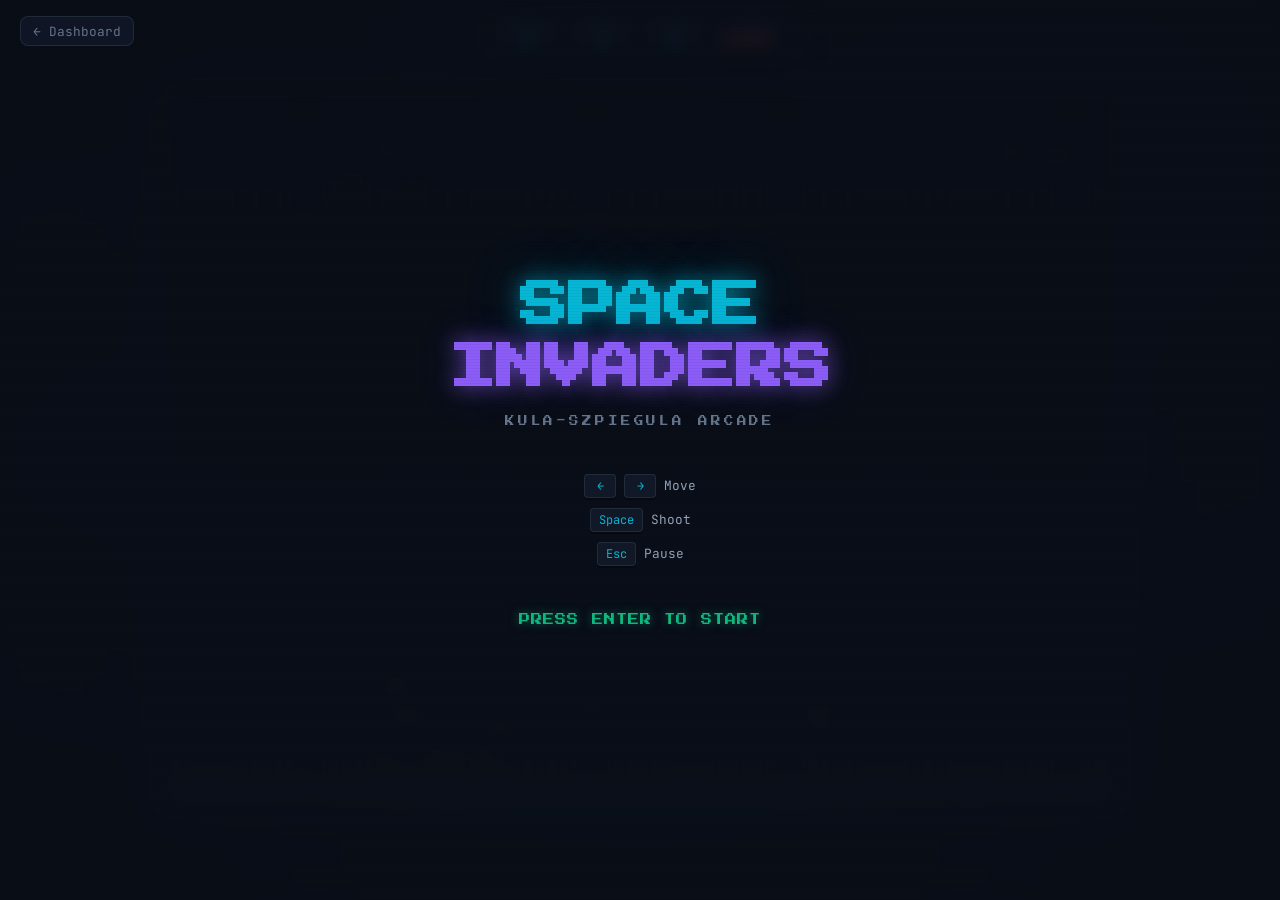
<file: internal/web/static/game.html>
<!DOCTYPE html>
<html lang="en">

<head>
    <meta charset="UTF-8">
    <meta name="viewport" content="width=device-width, initial-scale=1.0">
    <title>Space Invaders</title>
    <link rel="icon" href="kula.svg">
    <meta name="description"
        content="Retro Space Invaders arcade game — an easter egg in the Kula-Szpiegula server monitor.">
    <link rel="preconnect" href="https://fonts.googleapis.com">
    <link rel="preconnect" href="https://fonts.gstatic.com" crossorigin>
    <link
        href="https://fonts.googleapis.com/css2?family=Inter:wght@300;400;500;600;700&family=JetBrains+Mono:wght@400;500;700&family=Press+Start+2P&display=swap"
        rel="stylesheet">
    <link rel="stylesheet" href="game.css">
</head>

<body>
    <!-- Scanline CRT overlay -->
    <div class="scanlines"></div>

    <!-- Back to dashboard -->
    <a href="/" class="back-link" id="back-link">← Dashboard</a>

    <!-- HUD -->
    <div class="hud" id="hud">
        <div class="hud-item">
            <span class="hud-label">SCORE</span>
            <span class="hud-value" id="hud-score">0</span>
        </div>
        <div class="hud-item">
            <span class="hud-label">LEVEL</span>
            <span class="hud-value" id="hud-level">1</span>
        </div>
        <div class="hud-item">
            <span class="hud-label">HIGH</span>
            <span class="hud-value" id="hud-high">0</span>
        </div>
        <div class="hud-item hud-lives">
            <span class="hud-label">LIVES</span>
            <span class="hud-value" id="hud-lives">♥♥♥</span>
        </div>
    </div>

    <!-- Game canvas -->
    <canvas id="game-canvas"></canvas>

    <!-- Start screen overlay -->
    <div class="overlay" id="start-screen">
        <div class="overlay-content">
            <h1 class="game-title">SPACE<br><span class="title-accent">INVADERS</span></h1>
            <div class="title-subtitle">KULA-SZPIEGULA ARCADE</div>
            <div class="controls-info">
                <div class="control-row"><kbd>←</kbd> <kbd>→</kbd> Move</div>
                <div class="control-row"><kbd>Space</kbd> Shoot</div>
                <div class="control-row"><kbd>Esc</kbd> Pause</div>
            </div>
            <div class="start-prompt blink">PRESS ENTER TO START</div>
        </div>
    </div>

    <!-- Pause overlay -->
    <div class="overlay hidden" id="pause-screen">
        <div class="overlay-content">
            <h2 class="pause-title">PAUSED</h2>
            <div class="start-prompt blink">PRESS ESC TO RESUME</div>
        </div>
    </div>

    <!-- Game over overlay -->
    <div class="overlay hidden" id="gameover-screen">
        <div class="overlay-content">
            <h2 class="gameover-title">GAME OVER</h2>
            <div id="new-highscore-alert" class="hidden highscore-alert blink">NEW HIGH SCORE!</div>
            <div class="final-score">
                <span class="final-label">FINAL SCORE</span>
                <span class="final-value" id="final-score">0</span>
            </div>
            <div class="final-score">
                <span class="final-label">HIGH SCORE</span>
                <span class="final-value" id="final-high">0</span>
            </div>
            <div class="start-prompt blink">PRESS ENTER TO RESTART</div>
        </div>
    </div>

    <!-- Level up overlay -->
    <div class="overlay hidden" id="levelup-screen">
        <div class="overlay-content">
            <h2 class="levelup-title">LEVEL <span id="levelup-num">2</span></h2>
            <div class="levelup-text">GET READY</div>
        </div>
    </div>

    <script src="game.js"></script>
</body>

</html>
</file>
<file: internal/web/static/game.css>
/* ============================================================
   Space Invaders – Kula-Szpiegula Arcade
   Neon cyberpunk theme matching the dashboard aesthetics
   ============================================================ */

:root {
    --bg-primary: #0a0e17;
    --bg-secondary: #111827;
    --bg-card: rgba(17, 24, 39, 0.85);
    --border-color: rgba(55, 65, 81, 0.5);
    --border-glow: rgba(59, 130, 246, 0.3);
    --text-primary: #f1f5f9;
    --text-secondary: #94a3b8;
    --text-muted: #64748b;
    --accent-blue: #3b82f6;
    --accent-cyan: #06b6d4;
    --accent-green: #10b981;
    --accent-yellow: #f59e0b;
    --accent-orange: #f97316;
    --accent-red: #ef4444;
    --accent-purple: #8b5cf6;
    --accent-pink: #ec4899;
    --shadow-lg: 0 10px 30px rgba(0, 0, 0, 0.4);
    --shadow-glow: 0 0 20px rgba(59, 130, 246, 0.1);
    --radius: 12px;
    --radius-sm: 8px;
    --font-pixel: 'Press Start 2P', monospace;
    --font-sans: 'Inter', -apple-system, BlinkMacSystemFont, sans-serif;
    --font-mono: 'JetBrains Mono', 'Fira Code', monospace;
}

*,
*::before,
*::after {
    margin: 0;
    padding: 0;
    box-sizing: border-box;
}

html,
body {
    width: 100%;
    height: 100%;
    overflow: hidden;
}

body {
    font-family: var(--font-sans);
    background: var(--bg-primary);
    color: var(--text-primary);
    display: flex;
    align-items: center;
    justify-content: center;
    background-image:
        radial-gradient(ellipse at 20% 50%, rgba(59, 130, 246, 0.06) 0%, transparent 50%),
        radial-gradient(ellipse at 80% 20%, rgba(139, 92, 246, 0.06) 0%, transparent 50%),
        radial-gradient(ellipse at 50% 80%, rgba(6, 182, 212, 0.05) 0%, transparent 50%);
}

/* ---- CRT Scanlines ---- */
.scanlines {
    position: fixed;
    inset: 0;
    pointer-events: none;
    z-index: 1000;
    background: repeating-linear-gradient(0deg,
            rgba(0, 0, 0, 0.03) 0px,
            rgba(0, 0, 0, 0.03) 1px,
            transparent 1px,
            transparent 3px);
    animation: scanlineFlicker 0.1s infinite;
}

@keyframes scanlineFlicker {

    0%,
    100% {
        opacity: 1;
    }

    50% {
        opacity: 0.97;
    }
}

/* ---- Canvas ---- */
#game-canvas {
    display: block;
    position: absolute;
    top: 50%;
    left: 50%;
    transform: translate(-50%, -50%);
    border: 1px solid var(--border-color);
    border-radius: var(--radius-sm);
    box-shadow:
        0 0 40px rgba(59, 130, 246, 0.08),
        0 0 80px rgba(139, 92, 246, 0.05),
        inset 0 0 60px rgba(0, 0, 0, 0.3);
    image-rendering: pixelated;
}

/* ---- Back Link ---- */
.back-link {
    position: fixed;
    top: 16px;
    left: 20px;
    z-index: 1500;
    color: var(--text-muted);
    text-decoration: none;
    font-family: var(--font-mono);
    font-size: 0.8rem;
    padding: 0.35rem 0.75rem;
    border: 1px solid var(--border-color);
    border-radius: var(--radius-sm);
    background: var(--bg-card);
    backdrop-filter: blur(8px);
    transition: all 0.2s;
}

.back-link:hover {
    color: var(--accent-cyan);
    border-color: var(--accent-cyan);
    box-shadow: 0 0 12px rgba(6, 182, 212, 0.2);
}

/* ---- HUD ---- */
.hud {
    position: fixed;
    top: 16px;
    left: 50%;
    transform: translateX(-50%);
    z-index: 500;
    display: flex;
    gap: 2rem;
    padding: 0.5rem 1.5rem;
    background: var(--bg-card);
    border: 1px solid var(--border-color);
    border-radius: 100px;
    backdrop-filter: blur(10px);
    box-shadow: var(--shadow-lg), 0 0 20px rgba(59, 130, 246, 0.08);
}

.hud-item {
    display: flex;
    flex-direction: column;
    align-items: center;
    gap: 0.15rem;
}

.hud-label {
    font-family: var(--font-pixel);
    font-size: 0.5rem;
    color: var(--text-muted);
    letter-spacing: 0.1em;
}

.hud-value {
    font-family: var(--font-pixel);
    font-size: 0.85rem;
    color: var(--accent-cyan);
    text-shadow: 0 0 8px rgba(6, 182, 212, 0.5);
}

.hud-lives .hud-value {
    color: var(--accent-red);
    text-shadow: 0 0 8px rgba(239, 68, 68, 0.5);
    letter-spacing: 0.2em;
}

/* ---- Overlays ---- */
.overlay {
    position: fixed;
    inset: 0;
    z-index: 800;
    display: flex;
    align-items: center;
    justify-content: center;
    background: rgba(10, 14, 23, 0.88);
    backdrop-filter: blur(8px);
    animation: overlayIn 0.3s ease;
}

@keyframes overlayIn {
    from {
        opacity: 0;
    }

    to {
        opacity: 1;
    }
}

.overlay-content {
    text-align: center;
    animation: contentSlideIn 0.5s ease;
}

@keyframes contentSlideIn {
    from {
        opacity: 0;
        transform: translateY(30px) scale(0.95);
    }

    to {
        opacity: 1;
        transform: translateY(0) scale(1);
    }
}

/* ---- Title Screen ---- */
.game-title {
    font-family: var(--font-pixel);
    font-size: 3rem;
    line-height: 1.3;
    color: var(--accent-cyan);
    text-shadow:
        0 0 20px rgba(6, 182, 212, 0.6),
        0 0 40px rgba(6, 182, 212, 0.3),
        0 0 80px rgba(6, 182, 212, 0.15);
    animation: titleGlow 3s ease-in-out infinite;
}

@keyframes titleGlow {

    0%,
    100% {
        text-shadow: 0 0 20px rgba(6, 182, 212, 0.6), 0 0 40px rgba(6, 182, 212, 0.3);
    }

    50% {
        text-shadow: 0 0 30px rgba(6, 182, 212, 0.8), 0 0 60px rgba(6, 182, 212, 0.5), 0 0 100px rgba(6, 182, 212, 0.2);
    }
}

.title-accent {
    color: var(--accent-purple);
    text-shadow:
        0 0 20px rgba(139, 92, 246, 0.6),
        0 0 40px rgba(139, 92, 246, 0.3);
}

.title-subtitle {
    font-family: var(--font-pixel);
    font-size: 0.6rem;
    color: var(--text-muted);
    letter-spacing: 0.3em;
    margin-top: 1rem;
    margin-bottom: 3rem;
}

/* ---- Controls Info ---- */
.controls-info {
    display: flex;
    flex-direction: column;
    gap: 0.6rem;
    margin-bottom: 3rem;
}

.control-row {
    font-family: var(--font-mono);
    font-size: 0.8rem;
    color: var(--text-secondary);
    display: flex;
    align-items: center;
    justify-content: center;
    gap: 0.5rem;
}

kbd {
    display: inline-block;
    padding: 0.2rem 0.5rem;
    background: var(--bg-secondary);
    border: 1px solid var(--border-color);
    border-radius: 4px;
    font-family: var(--font-mono);
    font-size: 0.75rem;
    color: var(--accent-cyan);
    box-shadow: 0 2px 0 rgba(0, 0, 0, 0.3);
    min-width: 2rem;
    text-align: center;
}

/* ---- Prompts ---- */
.start-prompt {
    font-family: var(--font-pixel);
    font-size: 0.7rem;
    color: var(--accent-green);
    text-shadow: 0 0 10px rgba(16, 185, 129, 0.5);
    letter-spacing: 0.1em;
}

.blink {
    animation: blink 1.2s step-end infinite;
}

@keyframes blink {

    0%,
    100% {
        opacity: 1;
    }

    50% {
        opacity: 0;
    }
}

/* ---- Pause Screen ---- */
.pause-title {
    font-family: var(--font-pixel);
    font-size: 2rem;
    color: var(--accent-yellow);
    text-shadow:
        0 0 20px rgba(245, 158, 11, 0.6),
        0 0 40px rgba(245, 158, 11, 0.3);
    margin-bottom: 2rem;
}

/* ---- Game Over Screen ---- */
.gameover-title {
    font-family: var(--font-pixel);
    font-size: 2.5rem;
    color: var(--accent-red);
    text-shadow:
        0 0 20px rgba(239, 68, 68, 0.6),
        0 0 40px rgba(239, 68, 68, 0.3);
    margin-bottom: 2rem;
    animation: gameoverShake 0.5s ease;
}

.highscore-alert {
    font-family: var(--font-pixel);
    font-size: 1.2rem;
    color: var(--accent-yellow);
    text-shadow: 0 0 15px rgba(245, 158, 11, 0.8), 0 0 30px rgba(245, 158, 11, 0.4);
    margin-bottom: 1.5rem;
}

@keyframes gameoverShake {

    0%,
    100% {
        transform: translateX(0);
    }

    20% {
        transform: translateX(-10px);
    }

    40% {
        transform: translateX(10px);
    }

    60% {
        transform: translateX(-5px);
    }

    80% {
        transform: translateX(5px);
    }
}

.final-score {
    display: flex;
    flex-direction: column;
    align-items: center;
    margin-bottom: 1.5rem;
}

.final-label {
    font-family: var(--font-pixel);
    font-size: 0.5rem;
    color: var(--text-muted);
    letter-spacing: 0.15em;
    margin-bottom: 0.3rem;
}

.final-value {
    font-family: var(--font-pixel);
    font-size: 1.6rem;
    color: var(--accent-cyan);
    text-shadow: 0 0 12px rgba(6, 182, 212, 0.6);
}

/* ---- Level Up Screen ---- */
.levelup-title {
    font-family: var(--font-pixel);
    font-size: 2.5rem;
    color: var(--accent-green);
    text-shadow:
        0 0 20px rgba(16, 185, 129, 0.6),
        0 0 40px rgba(16, 185, 129, 0.3);
    animation: levelPulse 0.6s ease-in-out 3;
}

@keyframes levelPulse {

    0%,
    100% {
        transform: scale(1);
    }

    50% {
        transform: scale(1.1);
    }
}

.levelup-text {
    font-family: var(--font-pixel);
    font-size: 0.7rem;
    color: var(--text-secondary);
    margin-top: 1rem;
    letter-spacing: 0.2em;
}

.hidden {
    display: none !important;
}

/* ---- Responsive ---- */
@media (max-width: 600px) {
    .game-title {
        font-size: 2rem;
    }

    .hud {
        gap: 1rem;
        padding: 0.4rem 1rem;
    }

    .hud-value {
        font-size: 0.7rem;
    }

    .hud-label {
        font-size: 0.4rem;
    }

    .controls-info {
        font-size: 0.7rem;
    }
}
</file>
